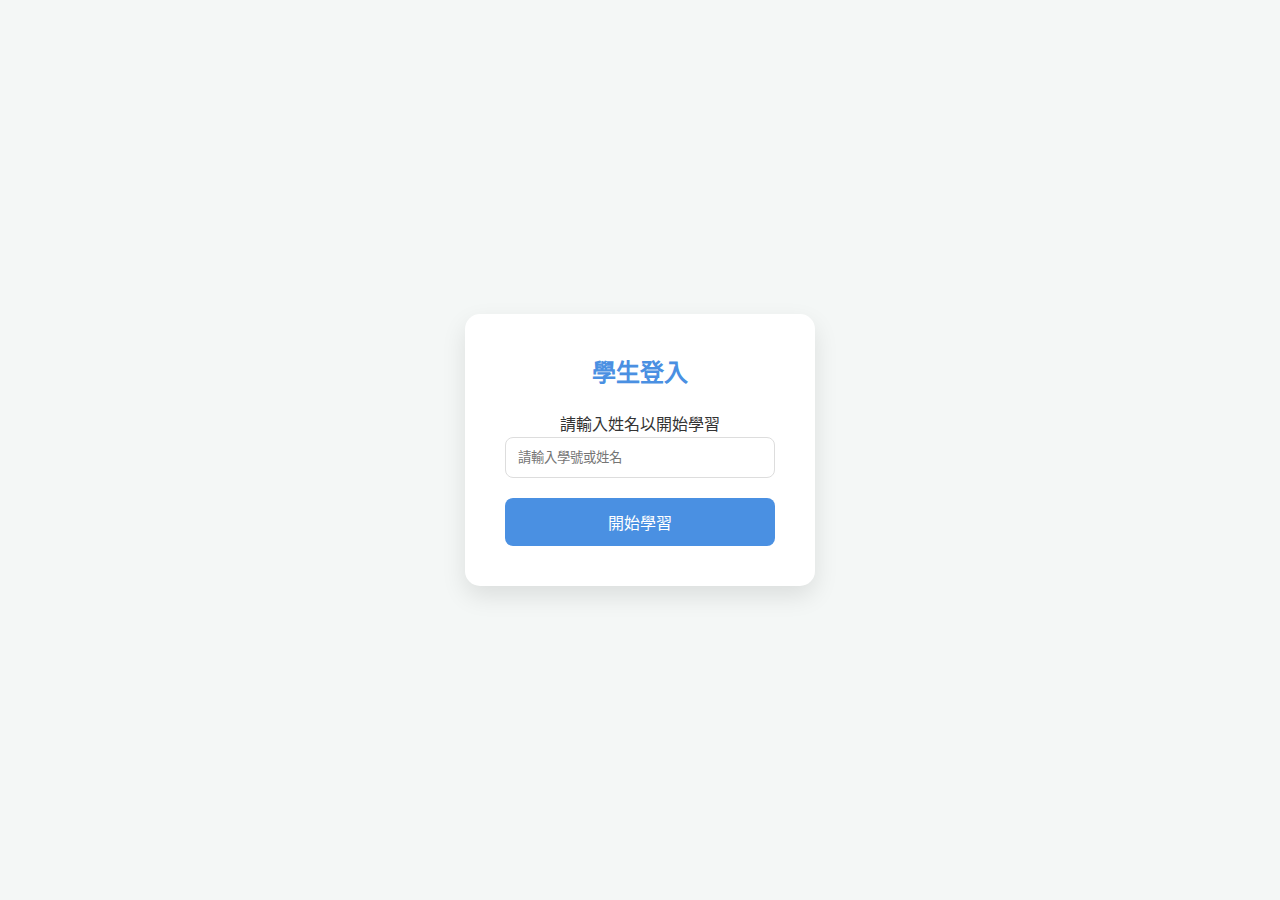
<file: 資料結構網站/login.html>
<!DOCTYPE html>
<html lang="zh-TW">
<head>
    <meta charset="UTF-8">
    <title>登入 | 資料結構教學網</title>
    <link rel="stylesheet" href="style.css">
    <style>
        .login-container { height: 100vh; display: flex; justify-content: center; align-items: center; background: #f4f7f6; }
        .login-card { background: white; padding: 40px; border-radius: 15px; box-shadow: 0 10px 25px rgba(0,0,0,0.1); width: 350px; text-align: center; }
        .login-card h2 { margin-bottom: 20px; color: #4a90e2; }
        .login-card input { width: 100%; padding: 12px; margin-bottom: 20px; border: 1px solid #ddd; border-radius: 8px; }
        .login-btn { width: 100%; padding: 12px; background: #4a90e2; color: white; border: none; border-radius: 8px; cursor: pointer; font-size: 1rem; }
    </style>
</head>
<body>
    <div class="login-container">
        <div class="login-card">
            <h2><i class="fa-solid fa-code"></i> 學生登入</h2>
            <p>請輸入姓名以開始學習</p>
            <input type="text" id="username" placeholder="請輸入學號或姓名">
            <button class="login-btn" onclick="handleLogin()">開始學習</button>
        </div>
    </div>
    <script>
        function handleLogin() {
            const user = document.getElementById('username').value;
            if (user.trim()) {
                sessionStorage.setItem('ds_user', user);
                location.href = 'index.html';
            } else {
                alert('請輸入姓名！');
            }
        }
    </script>
</body>
</html>
</file>
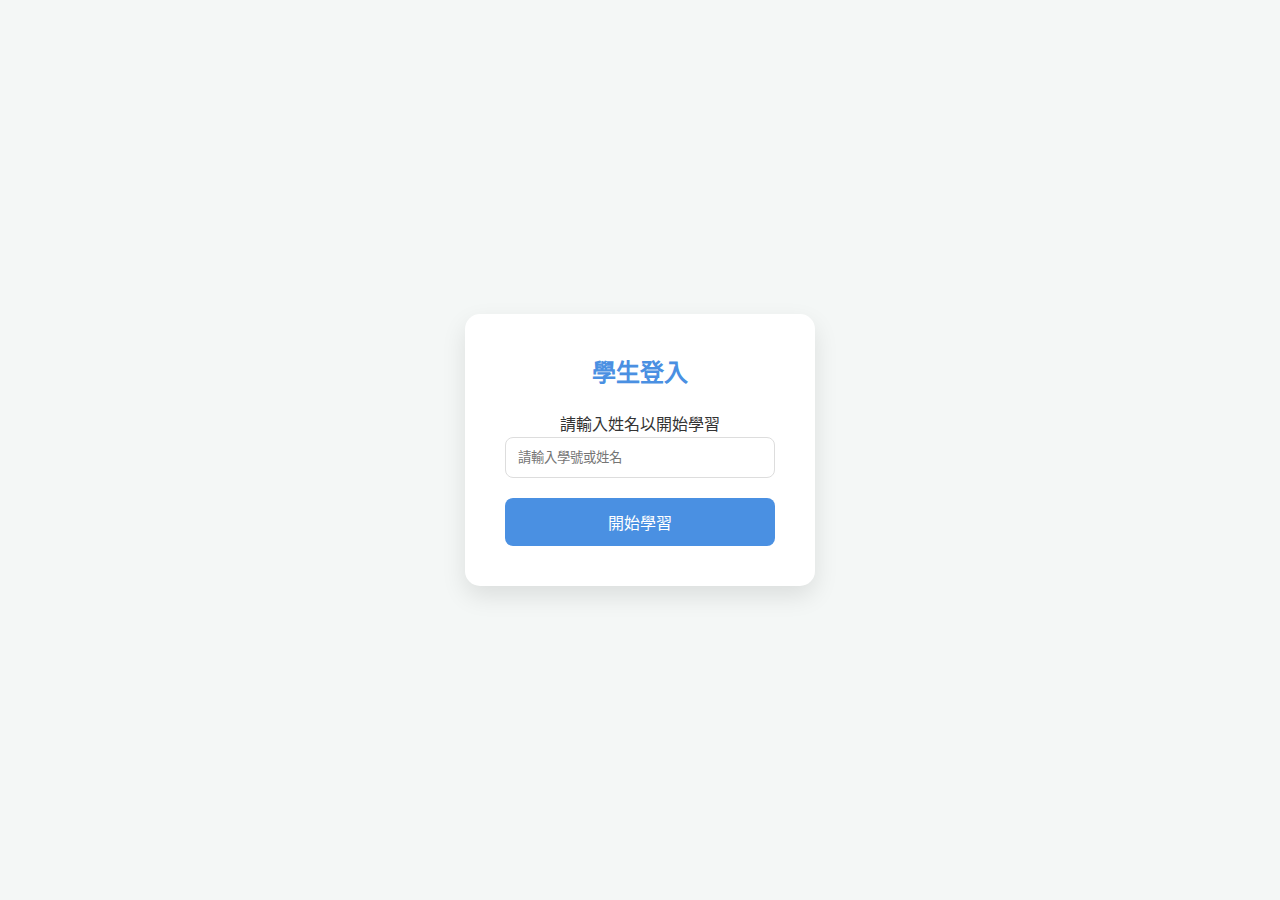
<file: 資料結構網站/quiz.html>
<!DOCTYPE html>
<html lang="zh-TW">
<head>
    <meta charset="UTF-8">
    <meta name="viewport" content="width=device-width, initial-scale=1.0">
    <title>資料結構測驗中心 | Quiz Center</title>
    <link rel="stylesheet" href="https://cdnjs.cloudflare.com/ajax/libs/font-awesome/6.0.0/css/all.min.css">
    <link rel="stylesheet" href="quiz.css">
</head>
<body>

    <div class="quiz-app-container">
        
        <header class="quiz-header-nav">
            <div class="brand">
                <i class="fa-solid fa-graduation-cap"></i> 資料結構測驗中心
            </div>
            <a href="index.html" class="back-link"><i class="fa-solid fa-house"></i> 回教學首頁</a>
        </header>

        <div id="menu-screen" class="screen active">
            <div class="menu-intro">
                <h1>請選擇測驗範圍</h1>
                <p>每個章節題庫皆包含 60 道精選試題，系統將隨機抽出 10 題進行測驗。</p>
            </div>

            <div class="chapter-grid">
                <div class="chapter-card" onclick="startQuiz('ch1')">
                    <div class="icon-box"><i class="fa-solid fa-code"></i></div>
                    <h3>Chapter 1</h3>
                    <p>演算法 & 指標</p>
                    <span class="badge">隨機 10 題</span>
                </div>
                <div class="chapter-card" onclick="startQuiz('ch2')">
                    <div class="icon-box"><i class="fa-solid fa-layer-group"></i></div>
                    <h3>Chapter 2</h3>
                    <p>陣列 (Arrays)</p>
                    <span class="badge">隨機 10 題</span>
                </div>
                <div class="chapter-card" onclick="startQuiz('ch3')">
                    <div class="icon-box"><i class="fa-solid fa-bars-staggered"></i></div>
                    <h3>Chapter 3</h3>
                    <p>堆疊 / 佇列 / 鏈結</p>
                    <span class="badge">隨機 10 題</span>
                </div>
                <div class="chapter-card" onclick="startQuiz('ch4')">
                    <div class="icon-box"><i class="fa-solid fa-tree"></i></div>
                    <h3>Chapter 4</h3>
                    <p>樹 (Trees)</p>
                    <span class="badge">隨機 10 題</span>
                </div>
                <div class="chapter-card" onclick="startQuiz('ch5')">
                    <div class="icon-box"><i class="fa-solid fa-circle-nodes"></i></div>
                    <h3>Chapter 5</h3>
                    <p>圖 (Graphs)</p>
                    <span class="badge">隨機 10 題</span>
                </div>
                <div class="chapter-card final-review" onclick="startQuiz('final')">
                    <div class="icon-box"><i class="fa-solid fa-crown"></i></div>
                    <h3>期末總複習</h3>
                    <p>全範圍綜合測驗</p>
                    <span class="badge highlight">挑戰 10 題</span>
                </div>
            </div>
        </div>

        <div id="quiz-screen" class="screen">
            <div class="quiz-top-bar">
                <span id="quiz-title">Chapter 1 測驗</span>
                <div class="timer"><i class="fa-regular fa-clock"></i> <span id="timer">00:00</span></div>
            </div>

            <div class="progress-container">
                <div class="progress-text">Question <span id="current-q">1</span> / 10</div>
                <div class="progress-bar"><div id="progress-fill"></div></div>
            </div>

            <div class="question-card">
                <h2 id="question-text">題目載入中...</h2>
                <div class="options-container" id="options-box">
                    </div>
            </div>
        </div>

        <div id="result-screen" class="screen">
            <div class="result-box">
                <div class="score-chart">
                    <span id="final-score">100</span>
                    <small>分</small>
                </div>
                <h2 id="result-msg">完美！</h2>
                <p>本次測驗共 10 題</p>
                
                <div class="stats-row">
                    <div class="stat green">
                        <i class="fa-solid fa-check-circle"></i>
                        <span id="correct-num">10</span> 答對
                    </div>
                    <div class="stat red">
                        <i class="fa-solid fa-times-circle"></i>
                        <span id="wrong-num">0</span> 答錯
                    </div>
                </div>

                <div class="action-buttons">
                    <button class="btn secondary" onclick="goHome()">返回選單</button>
                    <button class="btn primary" onclick="retryQuiz()">再測一次 (重新抽題)</button>
                </div>
                <div class="divider" style="margin: 30px 0; border-top: 1px solid #eee;"></div>
                <h3 style="text-align: left; color: #555; margin-bottom: 20px;">答題詳解與檢討</h3>
                <div id="review-container">
                    </div>
            </div>
        </div>

    </div>

    <script src="quiz.js"></script>
</body>
</html>
</file>
<file: 資料結構網站/style.css>
/* --- 變數與基礎設定 --- */
:root {
    --primary-color: #4a90e2;      /* 主色：科技藍 */
    --primary-dark: #357abd;
    --sidebar-bg: #f8f9fa;
    --text-color: #333;
    --code-bg: #282c34;
    --accent-color: #f1c40f;       /* 星號顏色 */
}

* { box-sizing: border-box; margin: 0; padding: 0; }

body {
    font-family: 'Segoe UI', 'Microsoft JhengHei', sans-serif;
    color: var(--text-color);
    line-height: 1.6;
    overflow-x: hidden;
}

.app-container { display: flex; min-height: 100vh; }

/* --- 側邊欄 --- */
.sidebar {
    width: 260px;
    background-color: var(--sidebar-bg);
    border-right: 1px solid #e0e0e0;
    display: flex;
    flex-direction: column;
    position: fixed;
    height: 100%;
    z-index: 100;
}

.brand { padding: 20px; font-size: 1.2rem; font-weight: bold; color: var(--primary-color); border-bottom: 1px solid #e0e0e0; }
.nav-menu { flex: 1; padding: 10px 0; overflow-y: auto; }
.nav-item {
    display: block; padding: 12px 20px; text-decoration: none; color: #555;
    transition: all 0.2s; border-left: 4px solid transparent;
}
.nav-item:hover { background-color: #e9ecef; color: var(--primary-color); }
.nav-item.active { background-color: #e3f2fd; color: var(--primary-color); border-left-color: var(--primary-color); font-weight: bold; }
.nav-item i { margin-right: 10px; width: 20px; text-align: center; }

.user-progress { padding: 20px; background: white; border-top: 1px solid #e0e0e0; }
.progress-bar { height: 6px; background: #eee; border-radius: 3px; margin-top: 8px; overflow: hidden; }
.fill { height: 100%; background: #2ecc71; transition: width 0.3s; }

/* --- 主內容區 --- */
.content-area { margin-left: 260px; flex: 1; padding: 40px 60px; max-width: 1000px; }

/* 章節切換邏輯 */
.chapter { display: none; animation: fadeIn 0.4s ease; }
.chapter.active { display: block; }
@keyframes fadeIn { from { opacity: 0; transform: translateY(10px); } to { opacity: 1; transform: translateY(0); } }

/* 標題與版面 */
.content-header { margin-bottom: 30px; border-bottom: 2px solid #f0f0f0; padding-bottom: 15px; }
.breadcrumbs { font-size: 0.9rem; color: #888; margin-bottom: 5px; }
.header-title-row h1 { font-size: 2rem; color: #2c3e50; }

.section-title-row { display: flex; justify-content: space-between; align-items: center; margin-top: 30px; margin-bottom: 10px; border-bottom: 1px solid #eee; padding-bottom: 5px;}
.learning-section h2 { color: var(--primary-color); font-size: 1.5rem; margin: 0; }

/* 元件樣式 */
.star-btn { background: none; border: none; font-size: 1.3rem; color: #ccc; cursor: pointer; transition: 0.2s; }
.star-btn:hover { transform: scale(1.1); }
.star-btn.starred { color: var(--accent-color); }
.star-btn.starred i { font-weight: 900; } /* 實心星號 */

.definition-box { background: #fff3cd; border-left: 5px solid #ffc107; padding: 15px; margin: 15px 0; border-radius: 4px; }
.example-block { background: #f8f9fa; padding: 15px; border-radius: 8px; border: 1px solid #e9ecef; margin: 15px 0; }
.divider { border: 0; height: 1px; background: #e0e0e0; margin: 40px 0; }

/* 視覺化卡片 */
.concept-card-container { display: flex; gap: 20px; flex-wrap: wrap; margin: 20px 0; }
.concept-card { flex: 1; min-width: 200px; background: white; border: 1px solid #eee; border-radius: 8px; padding: 20px; text-align: center; box-shadow: 0 2px 5px rgba(0,0,0,0.05); transition: transform 0.2s; }
.concept-card:hover { transform: translateY(-5px); box-shadow: 0 5px 15px rgba(0,0,0,0.1); }
.concept-card .icon { font-size: 2rem; margin-bottom: 10px; }

/* 程式碼區塊 */
.code-window { background: var(--code-bg); border-radius: 8px; overflow: hidden; margin: 20px 0; color: #abb2bf; }
.code-header { background: #21252b; padding: 8px 15px; font-size: 0.8rem; text-align: right; color: #aaa; }
pre { padding: 15px; overflow-x: auto; font-family: monospace; }

/* 視覺化盒子 */
.visual-box { background: #eef2f7; padding: 20px; border-radius: 8px; font-family: monospace; text-align: center; margin: 15px 0; border: 1px dashed #cbd5e0; color: #444; }

/* 測驗區 */
.quiz-section { background: #f1f5f9; padding: 25px; border-radius: 12px; margin-top: 40px; }
.quiz-item { background: white; padding: 15px; border-radius: 8px; margin-bottom: 10px; box-shadow: 0 2px 4px rgba(0,0,0,0.05); }
.answer-reveal summary { color: var(--primary-color); font-weight: bold; cursor: pointer; }
.answer-content { margin-top: 10px; color: #27ae60; font-weight: bold; }

/* 底部導航 */
.bottom-nav { display: flex; justify-content: space-between; margin-top: 50px; padding-bottom: 20px; }
.nav-btn { padding: 10px 20px; border: none; border-radius: 5px; cursor: pointer; font-size: 1rem; transition: 0.2s; }
.nav-btn.next { background: var(--primary-color); color: white; }
.nav-btn.next:hover { background: var(--primary-dark); }
.nav-btn.prev { background: #e0e0e0; color: #666; }
.nav-btn:disabled { opacity: 0.5; cursor: not-allowed; }

/* RWD */
@media (max-width: 768px) {
    .sidebar { display: none; } /* 手機版暫時隱藏側邊欄 */
    .content-area { margin-left: 0; padding: 20px; }
}

/* --- CH3 視覺化圖解樣式 --- */

/* Linked List 節點 */
.linked-list-viz {
    display: flex;
    align-items: center;
    justify-content: center;
    flex-wrap: wrap;
    gap: 10px;
}
.ll-node { font-weight: bold; color: #555; }
.ll-node-box {
    display: flex;
    border: 2px solid #333;
    border-radius: 4px;
    background: #fff;
}
.ll-node-box div {
    padding: 8px 12px;
}
.ll-node-box .data {
    border-right: 1px solid #333;
    background-color: #e3f2fd;
}
.ll-node-box .next {
    background-color: #fce4ec;
}
.arrow { font-size: 1.2rem; color: #888; }

/* Stack 堆疊容器 */
.stack-container {
    width: 120px;
    border-left: 4px solid #333;
    border-right: 4px solid #333;
    border-bottom: 4px solid #333;
    display: flex;
    flex-direction: column-reverse; /* 讓新的元素在上面 */
    padding: 5px;
    background-color: #fff;
    min-height: 150px;
    border-radius: 0 0 8px 8px;
}
.stack-item {
    padding: 10px;
    margin: 2px 0;
    background-color: #ddd;
    border: 1px solid #999;
    border-radius: 4px;
    font-weight: bold;
    text-align: center;
    transition: all 0.3s;
}
.stack-item.new {
    background-color: #2ecc71;
    color: white;
    animation: slideDown 0.5s;
}
.stack-item.placeholder {
    background: transparent;
    border: 1px dashed #ccc;
    color: #ccc;
}
@keyframes slideDown {
    from { transform: translateY(-20px); opacity: 0; }
    to { transform: translateY(0); opacity: 1; }
}

/* Circular Queue 環狀圖 (使用 CSS Grid 模擬) */
.circular-queue-container {
    position: relative;
    width: 200px;
    height: 200px;
    margin: 20px auto;
    border-radius: 50%;
    border: 4px dashed #ccc;
}
.circle-part {
    position: absolute;
    width: 60px;
    height: 60px;
    background: white;
    border: 2px solid var(--primary-color);
    border-radius: 50%;
    display: flex;
    align-items: center;
    justify-content: center;
    font-size: 0.8rem;
    font-weight: bold;
    box-shadow: 0 2px 5px rgba(0,0,0,0.1);
}
/* 定位五個點 */
.circle-part.top { top: -30px; left: 50%; transform: translateX(-50%); background-color: #fff9c4; } /* Front */
.circle-part.right { top: 40px; right: -20px; }
.circle-part.bottom-right { bottom: 0; right: 0; }
.circle-part.bottom-left { bottom: 0; left: 0; background-color: #e1bee7; } /* Rear */
.circle-part.left { top: 40px; left: -20px; opacity: 0.5; border-style: dashed; } /* 空位 */

.center-text {
    position: absolute;
    top: 50%; left: 50%;
    transform: translate(-50%, -50%);
    font-weight: bold;
    color: #aaa;
}


/* --- CH4 樹狀結構圖樣式 --- */
.tree-structure {
    display: flex;
    flex-direction: column;
    align-items: center;
    gap: 10px;
}

.tree-level {
    display: flex;
    align-items: center;
    justify-content: center;
    position: relative;
    width: 100%;
}

.level-label {
    position: absolute;
    left: 10px;
    font-size: 0.8rem;
    font-weight: bold;
}

.node-group {
    display: flex;
    gap: 30px; /* 節點間距 */
}

.tree-node {
    width: 40px;
    height: 40px;
    border: 2px solid #333;
    border-radius: 50%;
    display: flex;
    align-items: center;
    justify-content: center;
    font-weight: bold;
    background-color: white;
    position: relative;
    z-index: 2;
}

.tree-node.root { background-color: #ffebee; border-color: #e57373; }
.tree-node.leaf { background-color: #e8f5e9; border-color: #81c784; }

.tree-connector {
    height: 20px;
    width: 100%;
    display: flex;
    justify-content: center;
    position: relative;
}

.line-vertical {
    width: 2px;
    background-color: #ccc;
    height: 100%;
}

/* 表格樣式 */
.comparison-table {
    width: 100%;
    border-collapse: collapse;
    margin: 20px 0;
    background-color: white;
    box-shadow: 0 2px 5px rgba(0,0,0,0.05);
}

.comparison-table th, .comparison-table td {
    border: 1px solid #e0e0e0;
    padding: 12px 15px;
    text-align: left;
}

.comparison-table th {
    background-color: #f8f9fa;
    color: var(--primary-color);
    font-weight: bold;
}

.comparison-table tr:nth-child(even) {
    background-color: #fcfcfc;
}

/* 預設隱藏漢堡按鈕 (電腦版) */
.mobile-menu-toggle {
    display: none;
    position: fixed;
    top: 15px;
    left: 15px;
    z-index: 1001; /* 確保比側邊欄高 */
    background: var(--primary-color);
    color: white;
    border: none;
    padding: 10px 15px;
    border-radius: 5px;
    cursor: pointer;
    box-shadow: 0 2px 5px rgba(0,0,0,0.2);
}

/* 手機版樣式修正 */
@media (max-width: 768px) {
    /* 顯示漢堡按鈕 */
    .mobile-menu-toggle {
        display: block;
    }

    /* 讓內容往下推一點，避免被按鈕擋住 */
    .content-area {
        padding-top: 60px; 
    }

    /* 修改側邊欄行為：預設隱藏，但加了 .show 後顯示 */
    .sidebar {
        display: block; /* 改回 block，但在左邊螢幕外 */
        transform: translateX(-100%);
        transition: transform 0.3s ease;
        width: 80%; /* 手機版寬度 */
        box-shadow: 2px 0 10px rgba(0,0,0,0.1);
    }

    /* 當側邊欄被啟動時 */
    .sidebar.show {
        transform: translateX(0);
    }
}
</file>
<file: 資料結構網站/quiz.css>
/* --- 基礎設定 --- */
:root {
    --primary: #4a90e2;
    --secondary: #50e3c2;
    --bg: #f4f7f6;
    --card-bg: #ffffff;
    --text: #333;
    --correct: #2ecc71;
    --wrong: #e74c3c;
}

* { box-sizing: border-box; margin: 0; padding: 0; }
body { font-family: 'Segoe UI', 'Microsoft JhengHei', sans-serif; background-color: var(--bg); color: var(--text); }

.quiz-app-container { max-width: 1000px; margin: 0 auto; padding: 20px; min-height: 100vh; }

/* --- 導航列 --- */
.quiz-header-nav { display: flex; justify-content: space-between; align-items: center; padding: 20px 0; margin-bottom: 30px; }
.brand { font-size: 1.5rem; font-weight: bold; color: var(--primary); }
.back-link { text-decoration: none; color: #666; font-size: 1rem; transition: 0.3s; }
.back-link:hover { color: var(--primary); }

/* --- 畫面切換控制 --- */
.screen { display: none; animation: fadeIn 0.5s ease; }
.screen.active { display: block; }
@keyframes fadeIn { from { opacity: 0; transform: translateY(10px); } to { opacity: 1; transform: translateY(0); } }

/* --- 1. 選單頁面 --- */
.menu-intro { text-align: center; margin-bottom: 40px; }
.menu-intro h1 { font-size: 2.2rem; margin-bottom: 10px; color: #2c3e50; }
.menu-intro p { color: #7f8c8d; }

.chapter-grid { display: grid; grid-template-columns: repeat(auto-fit, minmax(250px, 1fr)); gap: 20px; }

.chapter-card {
    background: var(--card-bg); border-radius: 15px; padding: 30px; text-align: center;
    box-shadow: 0 5px 15px rgba(0,0,0,0.05); cursor: pointer; transition: all 0.3s;
    border: 2px solid transparent; position: relative; overflow: hidden;
}
.chapter-card:hover { transform: translateY(-5px); box-shadow: 0 10px 25px rgba(0,0,0,0.1); border-color: var(--primary); }

.icon-box { font-size: 2.5rem; color: var(--primary); margin-bottom: 15px; }
.chapter-card h3 { font-size: 1.4rem; margin-bottom: 5px; }
.chapter-card p { color: #888; font-size: 0.9rem; margin-bottom: 15px; }
.badge { background: #eee; padding: 5px 12px; border-radius: 20px; font-size: 0.8rem; color: #555; }

/* 總複習卡片特別樣式 */
.chapter-card.final-review { background: linear-gradient(135deg, #fff, #f0f8ff); border: 2px solid #b3d7ff; }
.chapter-card.final-review .icon-box { color: #f1c40f; }
.badge.highlight { background: #f1c40f; color: white; }

/* --- 2. 測驗進行頁面 --- */
.quiz-top-bar { display: flex; justify-content: space-between; margin-bottom: 20px; font-weight: bold; font-size: 1.1rem; color: #555; }
.progress-container { margin-bottom: 30px; }
.progress-text { margin-bottom: 5px; text-align: right; color: #888; font-size: 0.9rem; }
.progress-bar { height: 8px; background: #e0e0e0; border-radius: 4px; overflow: hidden; }
#progress-fill { height: 100%; width: 0%; background: var(--primary); transition: width 0.3s; }

.question-card { background: white; padding: 40px; border-radius: 15px; box-shadow: 0 5px 20px rgba(0,0,0,0.05); }
.question-card h2 { font-size: 1.5rem; margin-bottom: 30px; line-height: 1.5; color: #2c3e50; }

.options-container { display: grid; grid-template-columns: 1fr 1fr; gap: 15px; }
.opt-btn {
    background: white; border: 2px solid #eee; padding: 15px 20px; border-radius: 10px;
    font-size: 1rem; cursor: pointer; transition: 0.2s; text-align: left; color: #555;
}
.opt-btn:hover { background: #f9f9f9; border-color: #ccc; }
.opt-btn.correct { background: #d4edda; border-color: #28a745; color: #155724; }
.opt-btn.wrong { background: #f8d7da; border-color: #dc3545; color: #721c24; }
.opt-btn:disabled { cursor: not-allowed; opacity: 0.8; }

/* --- 3. 結果頁面 --- */
.result-box {
    background: white; max-width: 500px; margin: 50px auto; padding: 50px;
    border-radius: 20px; text-align: center; box-shadow: 0 10px 30px rgba(0,0,0,0.1);
}
.score-chart {
    width: 150px; height: 150px; border-radius: 50%; background: conic-gradient(var(--primary) 0%, #eee 0);
    margin: 0 auto 20px; display: flex; align-items: center; justify-content: center; flex-direction: column;
    position: relative;
}
.score-chart::before { content: ""; position: absolute; width: 120px; height: 120px; background: white; border-radius: 50%; }
.score-chart span { position: relative; z-index: 2; font-size: 3.5rem; font-weight: bold; color: #2c3e50; }
.score-chart small { position: relative; z-index: 2; font-size: 1rem; color: #888; }

.stats-row { display: flex; justify-content: center; gap: 40px; margin: 30px 0; }
.stat { font-size: 1.2rem; font-weight: bold; }
.stat.green { color: var(--correct); }
.stat.red { color: var(--wrong); }

.action-buttons { display: flex; gap: 15px; justify-content: center; }
.btn { padding: 12px 30px; border-radius: 50px; border: none; font-size: 1rem; cursor: pointer; transition: 0.2s; }
.btn.primary { background: var(--primary); color: white; }
.btn.primary:hover { background: #357abd; box-shadow: 0 5px 15px rgba(74,144,226,0.3); }
.btn.secondary { background: transparent; border: 2px solid var(--primary); color: var(--primary); }
.btn.secondary:hover { background: #f0f8ff; }

/* RWD */
@media (max-width: 768px) {
    .options-container { grid-template-columns: 1fr; }
    .quiz-app-container { padding: 10px; }
}

/* --- 詳解區塊樣式 --- */
#review-container {
    text-align: left;
    max-height: 400px; /* 超過高度就捲動 */
    overflow-y: auto;
    padding-right: 10px;
}

.review-item {
    background-color: #f9f9f9;
    border-radius: 8px;
    padding: 15px;
    margin-bottom: 15px;
    border-left: 5px solid #ccc;
}

.review-item.correct { border-left-color: var(--correct); background-color: #f0fff4; }
.review-item.wrong { border-left-color: var(--wrong); background-color: #fff5f5; }

.review-q {
    font-weight: bold;
    margin-bottom: 10px;
    color: #333;
    font-size: 1rem;
}

.review-ans {
    font-size: 0.9rem;
    margin-bottom: 5px;
}

.review-ans.user { color: #555; }
.review-ans.correct-ans { color: var(--correct); font-weight: bold; }

.review-explain {
    margin-top: 10px;
    padding-top: 10px;
    border-top: 1px dashed #ddd;
    font-size: 0.9rem;
    color: #666;
    line-height: 1.5;
}

.review-explain strong { color: var(--primary); }

/* 美化捲軸 */
#review-container::-webkit-scrollbar { width: 8px; }
#review-container::-webkit-scrollbar-thumb { background-color: #ccc; border-radius: 4px; }
</file>
